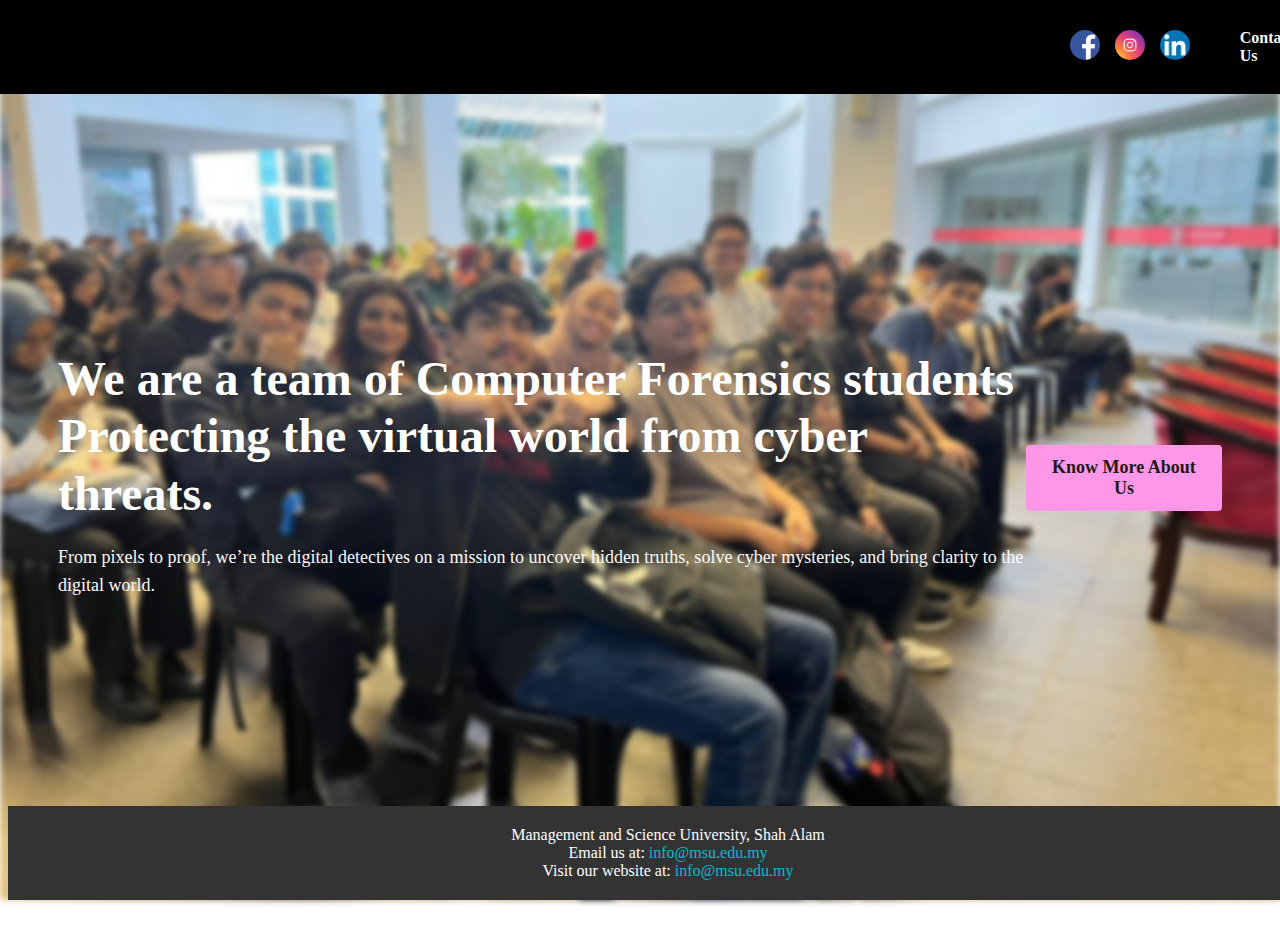
<file: index.html>
<!DOCTYPE html>
<html lang="en">
<head>
  <meta charset="UTF-8">
  <meta name="viewport" content="width=device-width, initial-scale=1.0">
  <title>Welcome to our Portfolio</title>
  <link rel="stylesheet" href="style.css">
  <style>
    /* Dropdown menu styling */
    nav ul li:hover .dropdown {
      display: block;
    }

    .dropdown {
      display: none;
      position: absolute;
      background-color: #333;
      min-width: 160px;
      z-index: 1;
    }

    .dropdown a {
      color: white;
      padding: 12px 16px;
      text-decoration: none;
      display: block;
    }

    .dropdown a:hover {
      background-color: #575757;
    }

    nav ul li {
      position: relative;
    }


    nav ul li {
      position: relative;
    }

    /* Footer styling */
    footer {
      background-color: #333;
      color: white;
      text-align: center;
      padding: 20px;
      position: fixed;
      width: 100%;
      bottom: 0;
    }

    footer p {
      margin: 0;
    }

    footer a {
      color: #00bcd4;
      text-decoration: none;
    }

    footer a:hover {
      text-decoration: underline;
    }
  </style>
</head>
<body>
  <header>
    
     <!-- Social Media Icons Section -->
     <div class="social-icons">
      <a href="https://facebook.com" target="_blank"><img src="./facebook.jpg" alt="Facebook"></a>
      <a href="https://instagram.com" target="_blank"><img src="./IG.jpg" alt="Twitter"></a>
      <a href="https://linkedin.com" target="_blank"><img src="./ln.jpg" alt="LinkedIn"></a>
    </div>
    <!-- Navigation Section -->
    <nav>
      <ul>
        <li>
          <a href="#contact-us" class="dropdown-toggle">Contact Us</a>
        </li>
      </ul>
    </nav>
  </header>
  <section class="hero">
    <div class="hero-content">
      <h1>We are a team of Computer Forensics students<br>Protecting the virtual world from <span>cyber threats</span>.</h1>
      <p>From pixels to proof, we’re the digital detectives on a mission to uncover hidden truths, solve cyber mysteries, and bring clarity to the digital world.</p>
    </div>
     <!-- Centered Button -->
     <div class="know-more-btn-container">
      <a href="about.html" class="know-more-btn">Know More About Us</a>
    </div>
  </section>
   
  <!-- Footer Section -->
  <footer>
    <p>Management and Science University, Shah Alam</p>
    <p>Email us at: <a href="mailto:info@msu.edu.my">info@msu.edu.my</a></p>
    <p>Visit our website at: <a href="www.msu.edu.my">info@msu.edu.my</a></p>
  </footer>

  <script src="script.js"></script>
</body>
</html>
</file>
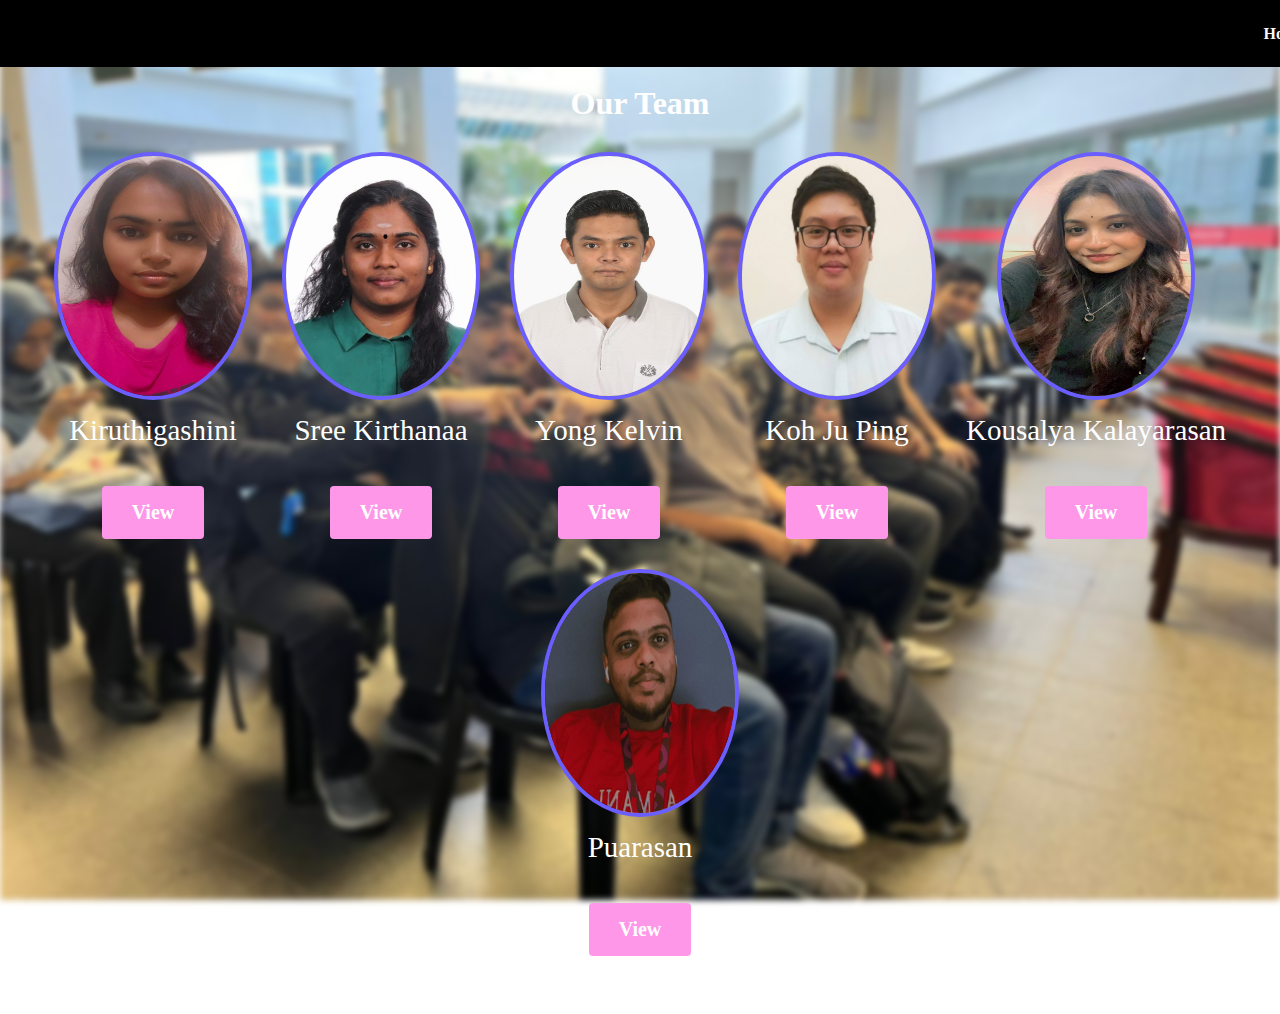
<file: about.html>
<!DOCTYPE html>
<html lang="en">
<head>
  <meta charset="UTF-8">
  <meta name="viewport" content="width=device-width, initial-scale=1.0">
  <title>About Us</title>
  <link rel="stylesheet" href="style.css">
</head>
<body>
  <!-- Header Section -->
  <header>
    <div class="logo">NextGen Creators</div>
    <nav>
      <ul>
        <li><a href="index.html">Home</a></li>
      </ul>
    </nav>
  </header>

  <!-- Team Section -->
  <section id="team" class="team-section">
    <h2>Our Team</h2>
    <div class="team-container">
      <div class="team-member">
        <img src="./kiruthiga.jpg" alt="Kiruthigashini">
        <p>Kiruthigashini</p>
        <a href="kiruthigashini.html" class="view-btn">View</a>
      </div>
      <div class="team-member">
        <img src="./sree.jpg" alt="Sree Kirthanaa">
        <p>Sree Kirthanaa</p>
        <a href="Sree Kirthanaa.html" class="view-btn">View</a>
      </div>
      <div class="team-member">
        <img src="./yong.jpg" alt="Yong Kelvin">
        <p>Yong Kelvin</p>
        <a href="yong.html" class="view-btn">View</a>
      </div>
      <div class="team-member">
        <img src="./koh.jpg" alt="Koh Ju Ping">
        <p>Koh Ju Ping</p>
        <a href="Koh Ju Ping.html" class="view-btn">View</a>
      </div>
      <div class="team-member">
        <img src="./alya.jpg" alt="Kousalya Kalayarasan">
        <p>Kousalya Kalayarasan</p>
        <a href="Kousalya Kalayarasan.html" class="view-btn">View</a>
      </div>
      <div class="team-member">
        <img src="./pua.jpg" alt="Puarasan">
        <p>Puarasan</p>
        <a href="Puarasan.html" class="view-btn">View</a>
      </div>
      
    </div>
  </section>
</body>
</html>
</file>
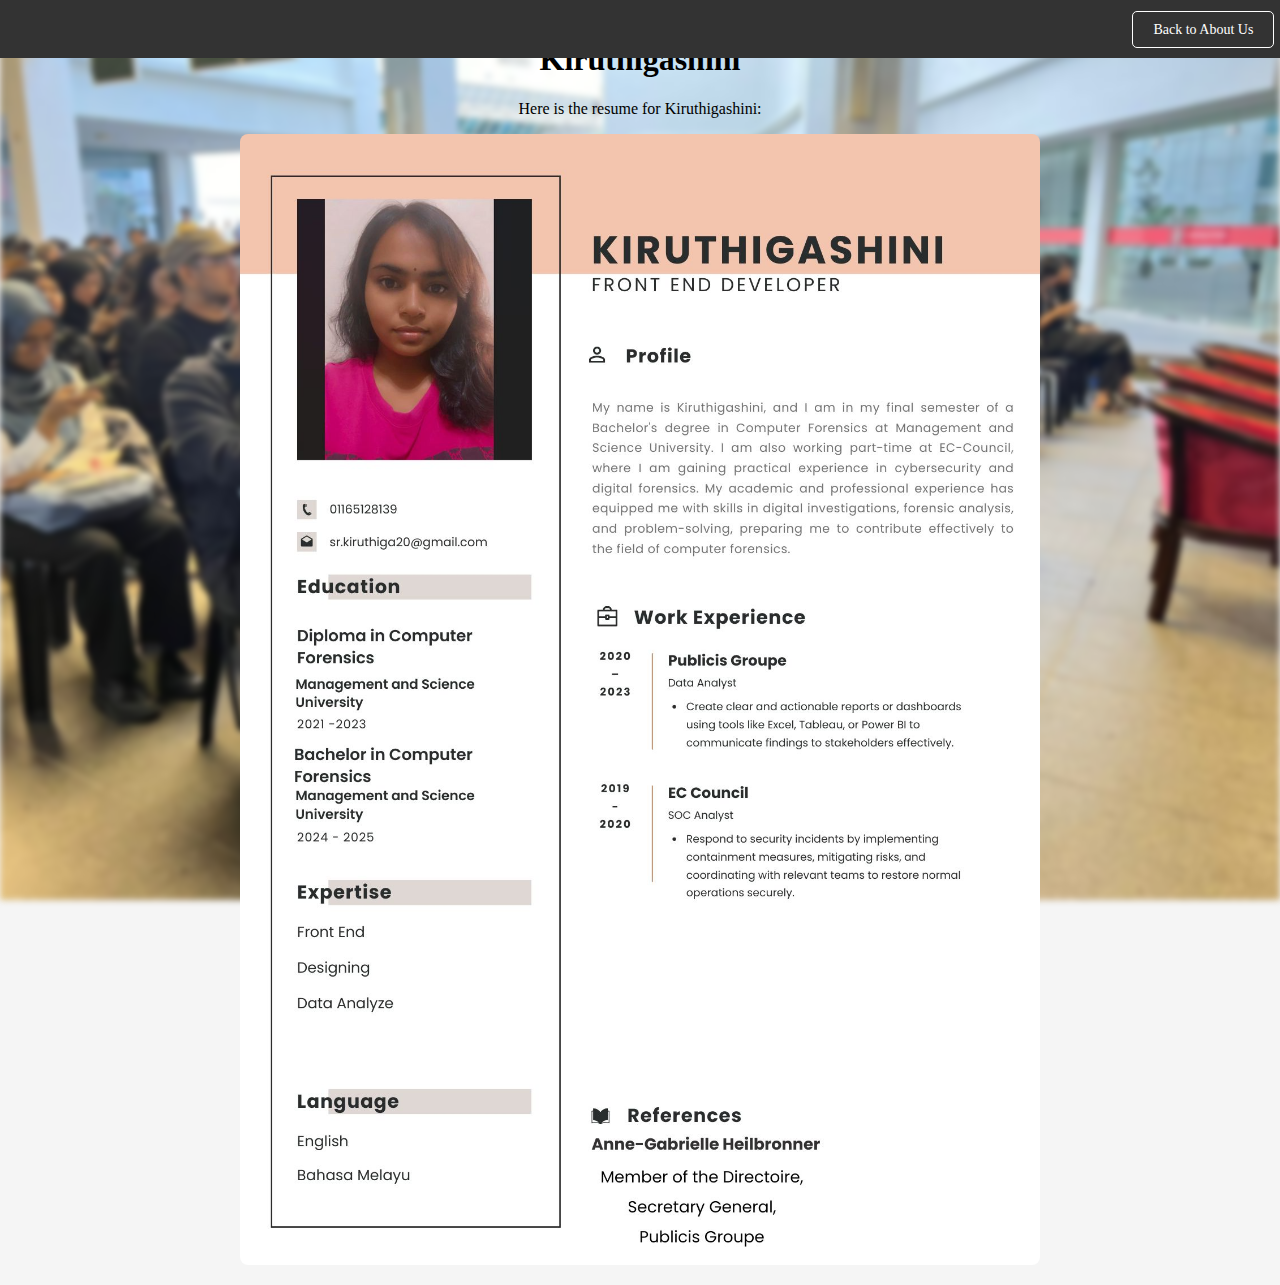
<file: kiruthigashini.html>
<!DOCTYPE html>
<html lang="en">
<head>
  <meta charset="UTF-8">
  <meta name="viewport" content="width=device-width, initial-scale=1.0">
  <title>Kiruthigashini's Resume</title>
  <link rel="stylesheet" href="style.css">
  <style>
    body {
      font-family:'Times New Roman', Times, serif, sans-serif;
      margin: 0;
      padding: 0;
      text-align: center;
      background-color: #f5f5f5;
      min-height: 100vh;
      display: flex;
      flex-direction: column;
    }
    header {
      display: flex;
      justify-content: flex-end; /* Aligns navigation to the right */
      align-items: center;
      padding: 20px;
      background-color: #333;
      color: white;
    }
    nav a {
      text-decoration: none;
      color: white;
      padding: 10px 20px;
      border: 1px solid white;
      border-radius: 5px;
      font-size: 14px;
    }
    nav a:hover {
      background-color: white;
      color: #333;
    }
    .resume-section {
      flex: 1;
      display: flex;
      justify-content: center;
      align-items: center;
      padding: 20px;
    }
    .resume-content img {
      display: block;
      margin: 0 auto;
      width: 100%;
      max-width: 800px;
      border-radius: 8px;
    }
  </style>
</head>
<body>
  <header>
    <nav>
      <a href="about.html">Back to About Us</a>
    </nav>
  </header>
  <section class="resume-section">
    <div class="resume-content">
      <h1>Kiruthigashini</h1>
      <p>Here is the resume for Kiruthigashini:</p>
      <img src="./1.jpg" alt="Kiruthigashini's Resume">
    </div>
  </section>
</body>
</html>
</file>
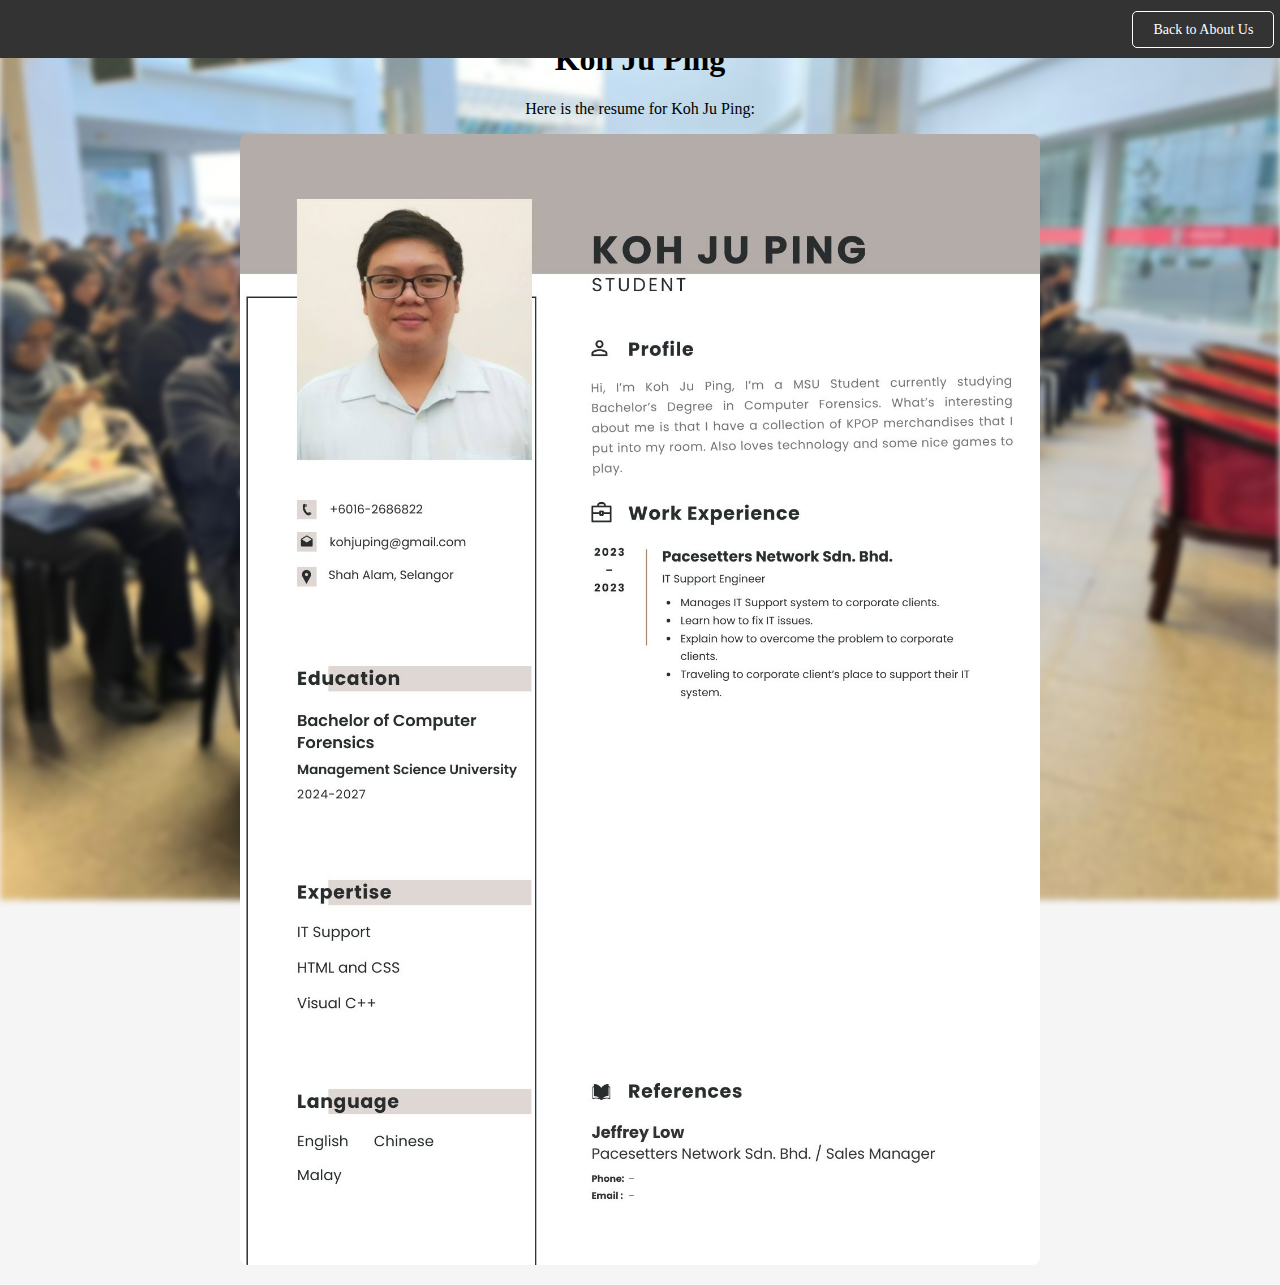
<file: Koh Ju Ping.html>
<!DOCTYPE html>
<html lang="en">
<head>
  <meta charset="UTF-8">
  <meta name="viewport" content="width=device-width, initial-scale=1.0">
  <title>Koh Ju Ping's Resume</title>
  <link rel="stylesheet" href="style.css">
  <style>
    body {
      font-family:'Times New Roman', Times, serif, sans-serif;
      margin: 0;
      padding: 0;
      text-align: center;
      background-color: #f5f5f5;
      min-height: 100vh;
      display: flex;
      flex-direction: column;
    }
    header {
      display: flex;
      justify-content: flex-end; /* Aligns navigation to the right */
      align-items: center;
      padding: 20px;
      background-color: #333;
      color: white;
    }
    nav a {
      text-decoration: none;
      color: white;
      padding: 10px 20px;
      border: 1px solid white;
      border-radius: 5px;
      font-size: 14px;
    }
    nav a:hover {
      background-color: white;
      color: #333;
    }
    .resume-section {
      flex: 1;
      display: flex;
      justify-content: center;
      align-items: center;
      padding: 20px;
    }
    .resume-content img {
      display: block;
      margin: 0 auto;
      width: 100%;
      max-width: 800px;
      border-radius: 8px;
    }
  </style>
</head>
<body>
  <header>
    <nav>
      <a href="about.html">Back to About Us</a>
    </nav>
  </header>
  <section class="resume-section">
    <div class="resume-content">
      <h1>Koh Ju Ping</h1>
      <p>Here is the resume for Koh Ju Ping:</p>
      <img src="./4.jpg" alt="Koh Ju Ping's Resume">
    </div>
  </section>
</body>
</html>
</file>
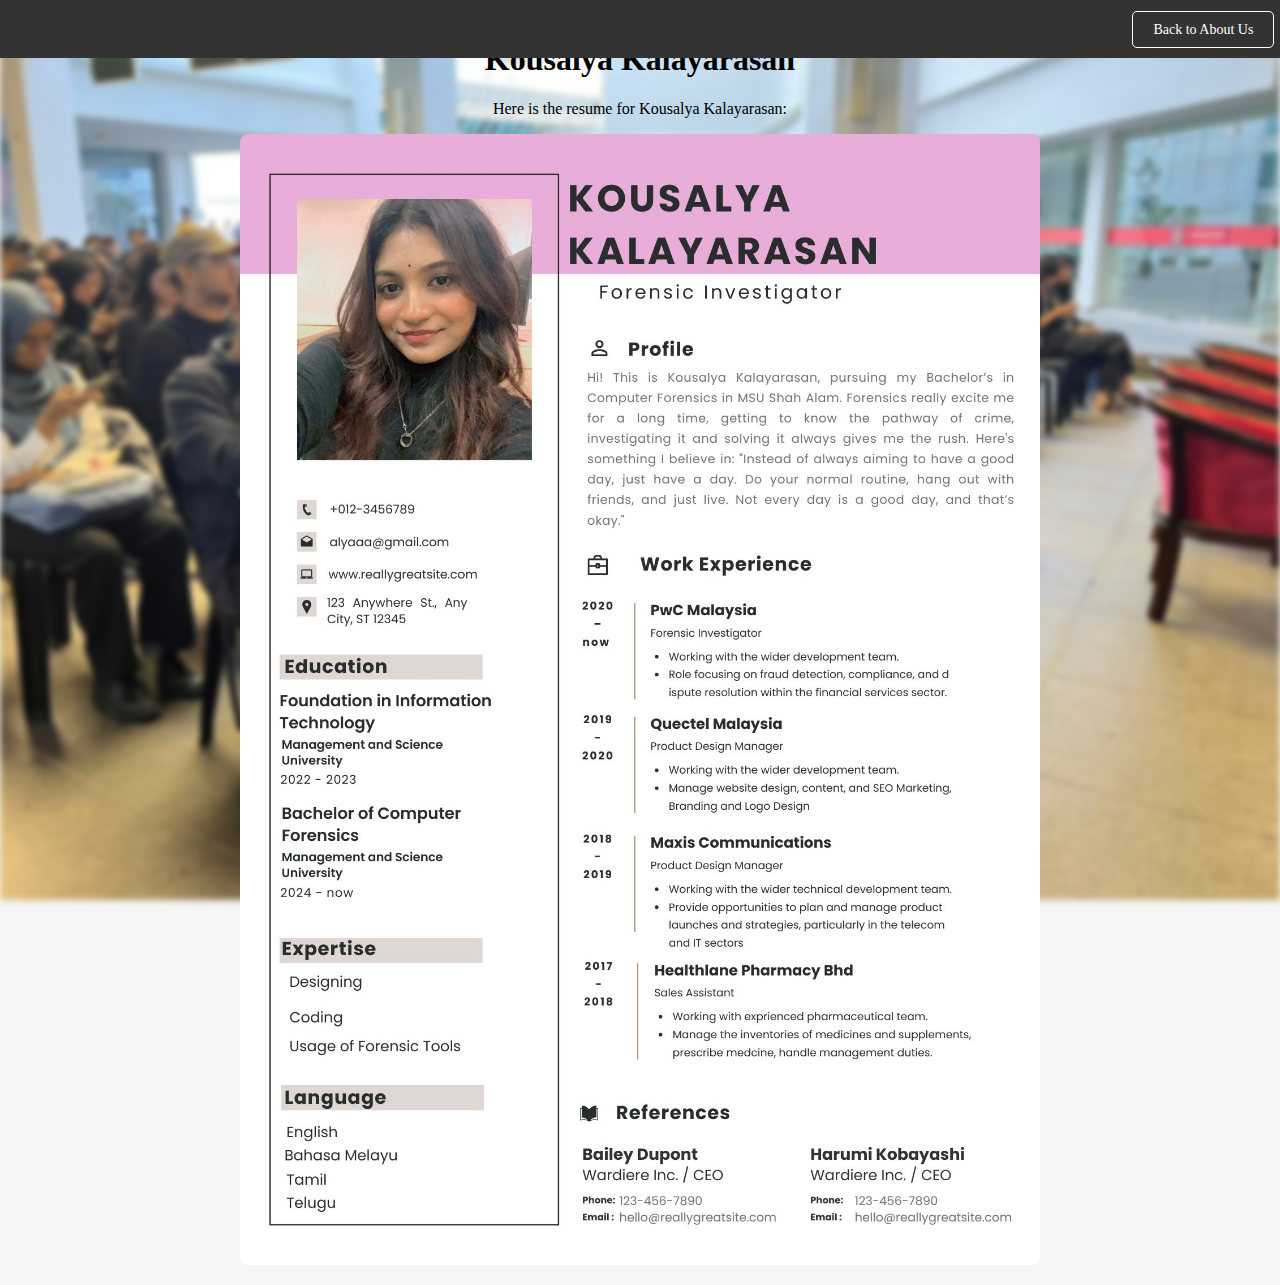
<file: Kousalya Kalayarasan.html>
<!DOCTYPE html>
<html lang="en">
<head>
  <meta charset="UTF-8">
  <meta name="viewport" content="width=device-width, initial-scale=1.0">
  <title>Kousalya Kalayarasan's Resume</title>
  <link rel="stylesheet" href="style.css">
  <style>
    body {
      font-family:'Times New Roman', Times, serif, sans-serif;
      margin: 0;
      padding: 0;
      text-align: center;
      background-color: #f5f5f5;
      min-height: 100vh;
      display: flex;
      flex-direction: column;
    }
    header {
      display: flex;
      justify-content: flex-end; /* Aligns navigation to the right */
      align-items: center;
      padding: 20px;
      background-color: #333;
      color: white;
    }
    nav a {
      text-decoration: none;
      color: white;
      padding: 10px 20px;
      border: 1px solid white;
      border-radius: 5px;
      font-size: 14px;
    }
    nav a:hover {
      background-color: white;
      color: #333;
    }
    .resume-section {
      flex: 1;
      display: flex;
      justify-content: center;
      align-items: center;
      padding: 20px;
    }
    .resume-content img {
      display: block;
      margin: 0 auto;
      width: 100%;
      max-width: 800px;
      border-radius: 8px;
    }
  </style>
</head>
<body>
  <header>
    <nav>
      <a href="about.html">Back to About Us</a>
    </nav>
  </header>
  <section class="resume-section">
    <div class="resume-content">
      <h1>Kousalya Kalayarasan</h1>
      <p>Here is the resume for Kousalya Kalayarasan:</p>
      <img src="./5.jpg" alt="Kousalya Kalayarasan's Resume">
    </div>
  </section>
</body>
</html>
</file>
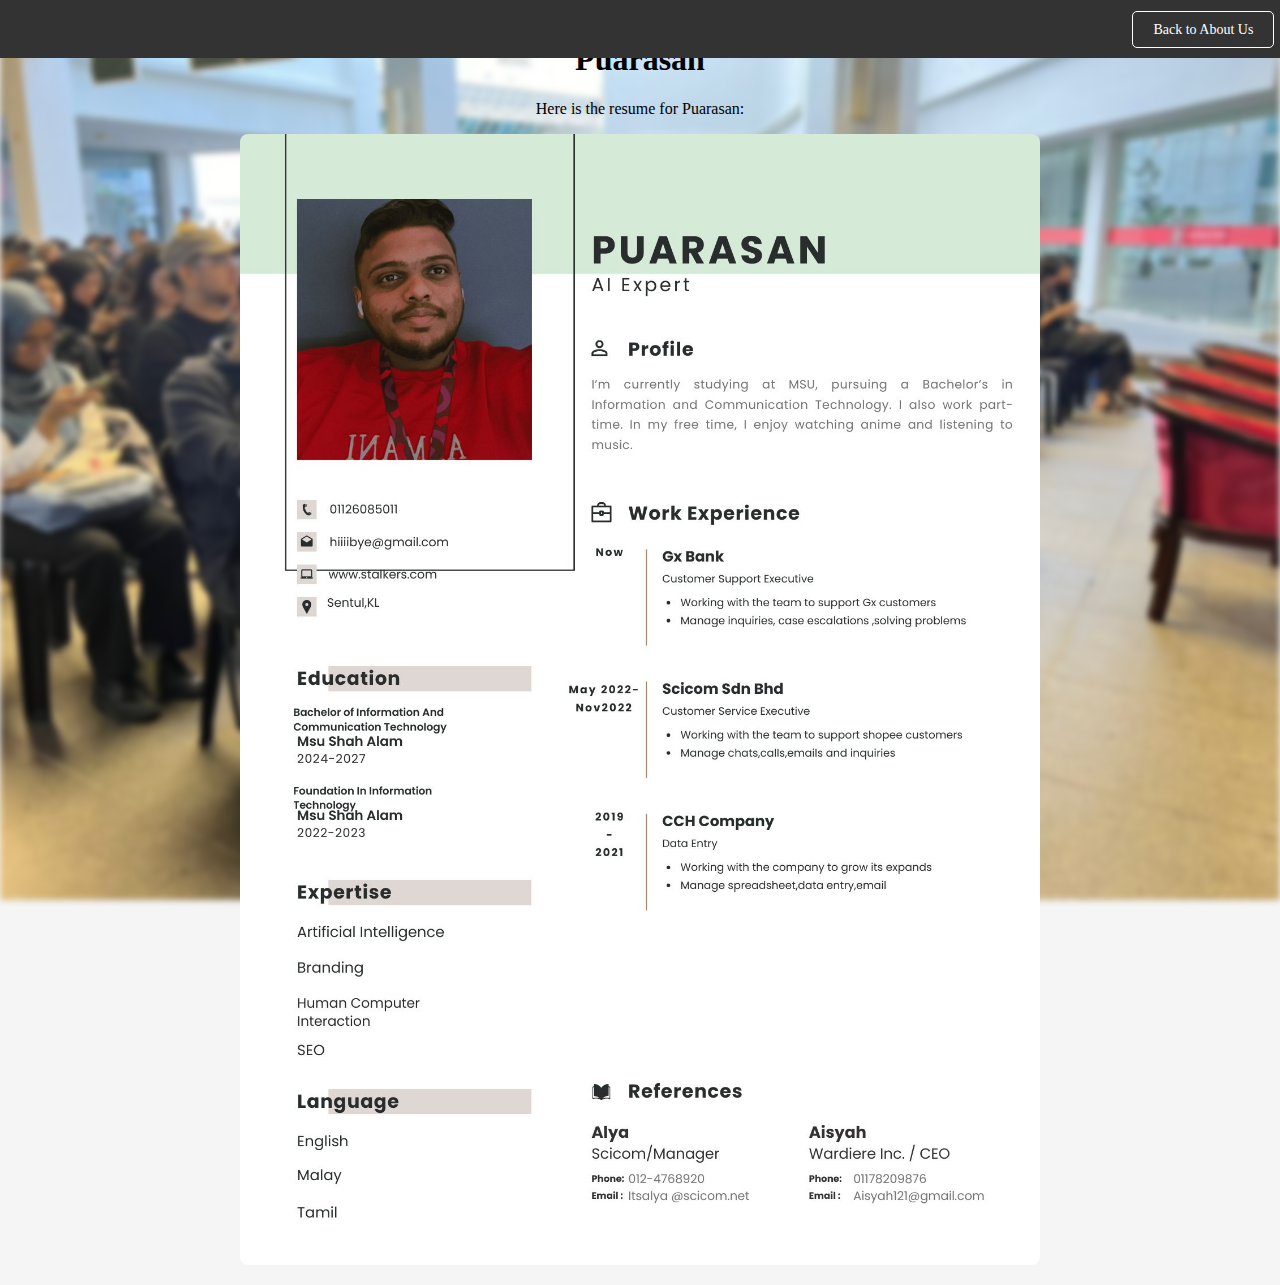
<file: Puarasan.html>
<!DOCTYPE html>
<html lang="en">
<head>
  <meta charset="UTF-8">
  <meta name="viewport" content="width=device-width, initial-scale=1.0">
  <title>Puarasan's Resume</title>
  <link rel="stylesheet" href="style.css">
  <style>
    body {
      font-family:'Times New Roman', Times, serif, sans-serif;
      margin: 0;
      padding: 0;
      text-align: center;
      background-color: #f5f5f5;
      min-height: 100vh;
      display: flex;
      flex-direction: column;
    }
    header {
      display: flex;
      justify-content: flex-end; /* Aligns navigation to the right */
      align-items: center;
      padding: 20px;
      background-color: #333;
      color: white;
    }
    nav a {
      text-decoration: none;
      color: white;
      padding: 10px 20px;
      border: 1px solid white;
      border-radius: 5px;
      font-size: 14px;
    }
    nav a:hover {
      background-color: white;
      color: #333;
    }
    .resume-section {
      flex: 1;
      display: flex;
      justify-content: center;
      align-items: center;
      padding: 20px;
    }
    .resume-content img {
      display: block;
      margin: 0 auto;
      width: 100%;
      max-width: 800px;
      border-radius: 8px;
    }
  </style>
</head>
<body>
  <header>
    <nav>
      <a href="about.html">Back to About Us</a>
    </nav>
  </header>
  <section class="resume-section">
    <div class="resume-content">
      <h1>Puarasan</h1>
      <p>Here is the resume for Puarasan:</p>
      <img src="./6.jpg" alt="Puarasan's Resume">
    </div>
  </section>
</body>
</html>
</file>
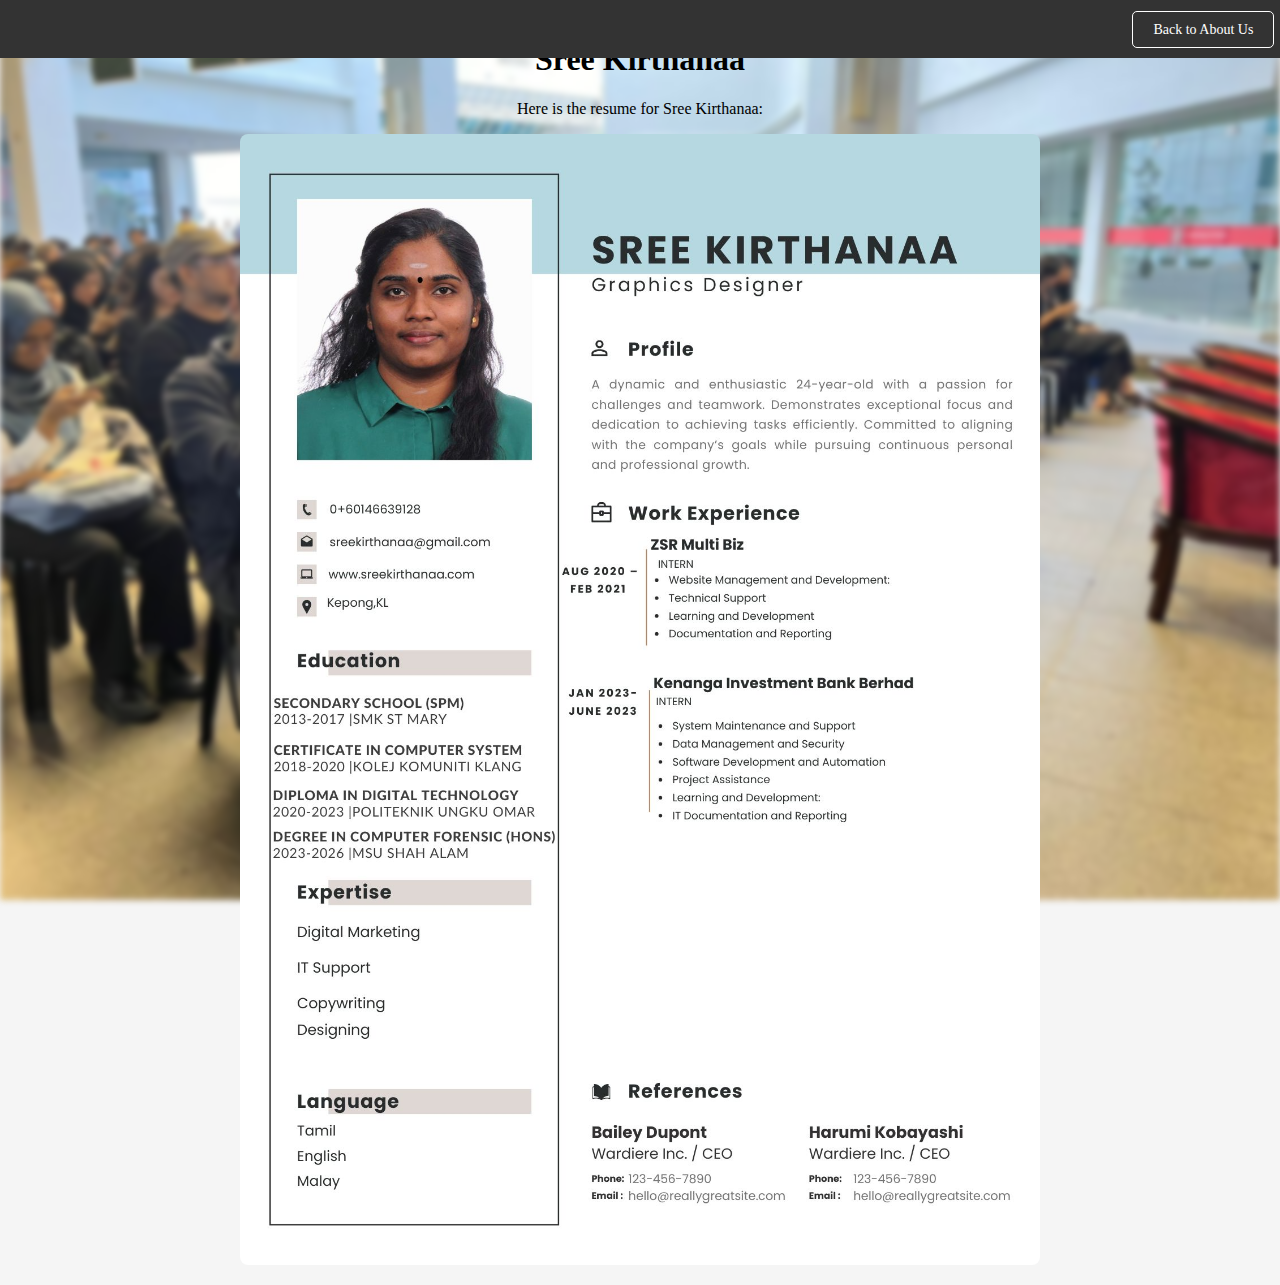
<file: Sree Kirthanaa.html>
<!DOCTYPE html>
<html lang="en">
<head>
  <meta charset="UTF-8">
  <meta name="viewport" content="width=device-width, initial-scale=1.0">
  <title>Sree Kirthanaa's Resume</title>
  <link rel="stylesheet" href="style.css">
  <style>
    body {
      font-family:'Times New Roman', Times, serif, sans-serif;
      margin: 0;
      padding: 0;
      text-align: center;
      background-color: #f5f5f5;
      min-height: 100vh;
      display: flex;
      flex-direction: column;
    }
    header {
      display: flex;
      justify-content: flex-end; /* Aligns navigation to the right */
      align-items: center;
      padding: 20px;
      background-color: #333;
      color: white;
    }
    nav a {
      text-decoration: none;
      color: white;
      padding: 10px 20px;
      border: 1px solid white;
      border-radius: 5px;
      font-size: 14px;
    }
    nav a:hover {
      background-color: white;
      color: #333;
    }
    .resume-section {
      flex: 1;
      display: flex;
      justify-content: center;
      align-items: center;
      padding: 20px;
    }
    .resume-content img {
      display: block;
      margin: 0 auto;
      width: 100%;
      max-width: 800px;
      border-radius: 8px;
    }
  </style>
</head>
<body>
  <header>
    <nav>
      <a href="about.html">Back to About Us</a>
    </nav>
  </header>
  <section class="resume-section">
    <div class="resume-content">
      <h1>Sree Kirthanaa</h1>
      <p>Here is the resume for Sree Kirthanaa:</p>
      <img src="./2.jpg" alt="Sree Kirthanaas Resume">
    </div>
  </section>
</body>
</html>
</file>
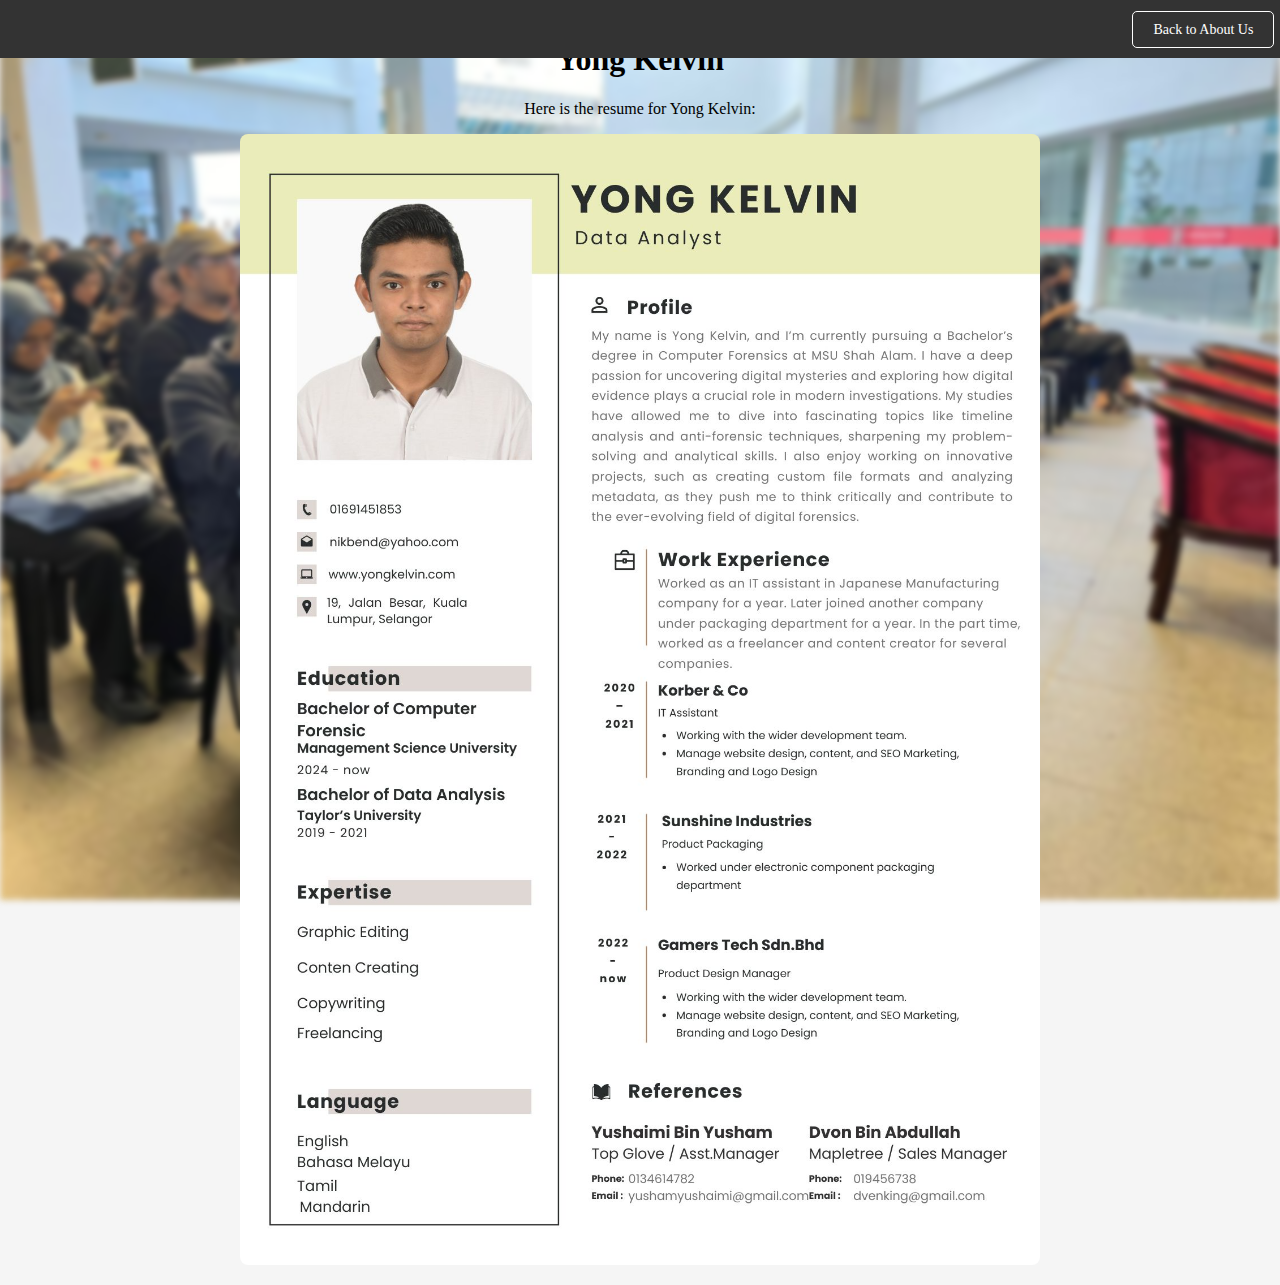
<file: yong.html>
<!DOCTYPE html>
<html lang="en">
<head>
  <meta charset="UTF-8">
  <meta name="viewport" content="width=device-width, initial-scale=1.0">
  <title>Yong Kelvin's Resume</title>
  <link rel="stylesheet" href="style.css">
  <style>
    body {
      font-family:'Times New Roman', Times, serif, sans-serif;
      margin: 0;
      padding: 0;
      text-align: center;
      background-color: #f5f5f5;
      min-height: 100vh;
      display: flex;
      flex-direction: column;
    }
    header {
      display: flex;
      justify-content: flex-end; /* Aligns navigation to the right */
      align-items: center;
      padding: 20px;
      background-color: #333;
      color: white;
    }
    nav a {
      text-decoration: none;
      color: white;
      padding: 10px 20px;
      border: 1px solid white;
      border-radius: 5px;
      font-size: 14px;
    }
    nav a:hover {
      background-color: white;
      color: #333;
    }
    .resume-section {
      flex: 1;
      display: flex;
      justify-content: center;
      align-items: center;
      padding: 20px;
    }
    .resume-content img {
      display: block;
      margin: 0 auto;
      width: 100%;
      max-width: 800px;
      border-radius: 8px;
    }
  </style>
</head>
<body>
  <header>
    <nav>
      <a href="about.html">Back to About Us</a>
    </nav>
  </header>
  <section class="resume-section">
    <div class="resume-content">
      <h1>Yong Kelvin</h1>
      <p>Here is the resume for Yong Kelvin:</p>
      <img src="./YONG KELVIN.jpg" alt=" Yong Kelvin's Resume">
    </div>
  </section>
</body>
</html>
</file>
<file: style.css>
/* General Styles */
body  <style>
body {
    margin: 0;
    padding: 0;
    font-family: 'Arial', sans-serif;
    color: #fff;
    position: relative;
    overflow: hidden;
}

body::before {
    content: '';
    position: absolute;
    top: 0;
    left: 0;
    width: 100%;
    height: 100%;
    background: url('./WhatsApp\ Image\ 2024-12-13\ at\ 13.34.29_62291fef.jpg') no-repeat center center;
    background-size: cover;
    filter: blur(3px); /* Adjust the blur intensity */
    z-index: -1;
}
</style>
.hero-content {
  color: #fff; /* Sets all text inside this container to white */
}

.hero-content h1 {
  font-size: 48px;
  line-height: 1.2;
  margin-bottom: 20px;
  color: #fff; /* Ensures the <h1> specifically is white */
}

.hero-content h1 span {
  color: #6b5eff; /* Keeps the span text in a different color for emphasis */
}

.hero-content p {
  font-size: 18px;
  line-height: 1.6;
  color: #fff; /* Sets the paragraph text to white */
}
header {
  position: fixed; /* Fix the header to the top of the page */
  top: 0; /* Position it at the very top */
  left: 0; /* Align it to the left edge */
  width: 98%; /* Ensure it spans the entire width of the page */
  display: flex;
  justify-content: space-between;
  align-items: center;
  padding: 20px 50px;
  background-color: #000000;
  z-index: 1000; /* Ensure the header stays above other content */
}
  
  .logo {
    font-size: 24px;
    font-weight: bold;
  }
  
  nav ul {
    list-style: none;
    margin: 0;
    padding: 0;
    display: flex;
  }
  
  nav ul li {
    margin-left: 30px;
  }
  
  nav ul li a {
    text-decoration: none;
    color: #faf8f8;
    font-weight: bold;
  }
  
  nav ul li a:hover,
  nav ul li a.contact-btn {
    color: #5e48d8;
  }
  
  .contact-btn {
    padding: 8px 20px;
    background-color: #181819;
    border-radius: 4px;
    color: #fff;
    transition: background-color 0.3s;
  }
  
  .contact-btn:hover {
    background-color: #f7f7f7;
  }
  
  /* Hero Section */
  .hero {
    display: flex;
    align-items: center;
    justify-content: center;
    padding: 50px;
    height: calc(100vh - 80px);
  }
  
  .hero-content {
    max-width: middle;
  }
  
  .hero-content h1 {
    font-size: 48px;
    line-height: 1.2;
    margin-bottom: 20px;
  }
  
  .hero-content h1 span {
    color: #ffffff;
  }
  
  .hero-content p {
    font-size: 18px;
    line-height: 1.6;
    color: #fcf9f9;
  }
  /* Hero Section Button */
.know-more-btn-container {
  margin-top: 20px; /* Add some space between the paragraph and button */
  text-align: center; /* Center the button horizontally */
}

.know-more-btn {
  display: inline-block;
  padding: 12px 24px;
  font-size: 18px;
  color: #1b1a1a;
  background-color: #ff97e8;
  border-radius: 4px;
  text-decoration: none;
  font-weight: bold;
  transition: background-color 0.3s;
}

.know-more-btn:hover {
  background-color: #5846cc;
}

   .social-icons {
    position: down;
    top: 0;
    right: 0;
    width: 100%;
    padding: 10px 20px;
    display: flex;
    justify-content: flex-end;
    box-shadow: 0 2px 4px rgba(0, 0, 0, 0.2); /* Subtle shadow for depth */
}

.social-icons a {
    margin-left: 15px;
}

.social-icons img {
    width: 30px;
    height: 30px;
    border-radius: 50%;
    transition: transform 0.3s;
}

.social-icons img:hover {
    transform: scale(1.1);
}
/* Team Section */
.team-section {
  text-align: center;
  padding: 50px 20px;
  color: #fff;
}

.team-section h2 {
  font-size: 32px;
  margin-bottom: 30px;
  color: #fff;
}

.team-container {
  display: flex;
  flex-wrap: wrap;
  justify-content: center;
  gap: 30px; /* Space between circles */
}

.team-member {
  text-align: center;
}

.team-member img {
  width: 190px;
  height: 240px;
  border-radius: 50%; /* Makes the image circular */
  border: 4px solid #6b5eff; /* Optional border */
  transition: transform 0.3s;
}

.team-member img:hover {
  transform: scale(1.1); /* Slight zoom on hover */
}

.team-member p {
  margin-top: 10px;
  font-size: 29px;
  color: #fff;
}
/* View Button */
.view-btn {
  display: inline-block;
  margin-top: 10px;
  padding: 15px 30px; /* Increase padding for a larger button */
  background-color: #ff97e8;
  color: #fff; /* White text */
  text-decoration: none;
  border-radius: 4px;
  font-size: 20px; /* Larger font size */
  font-weight: bold;
  transition: background-color 0.3s;
}

.view-btn:hover {
  background-color:#ff97e8;
}
</file>
